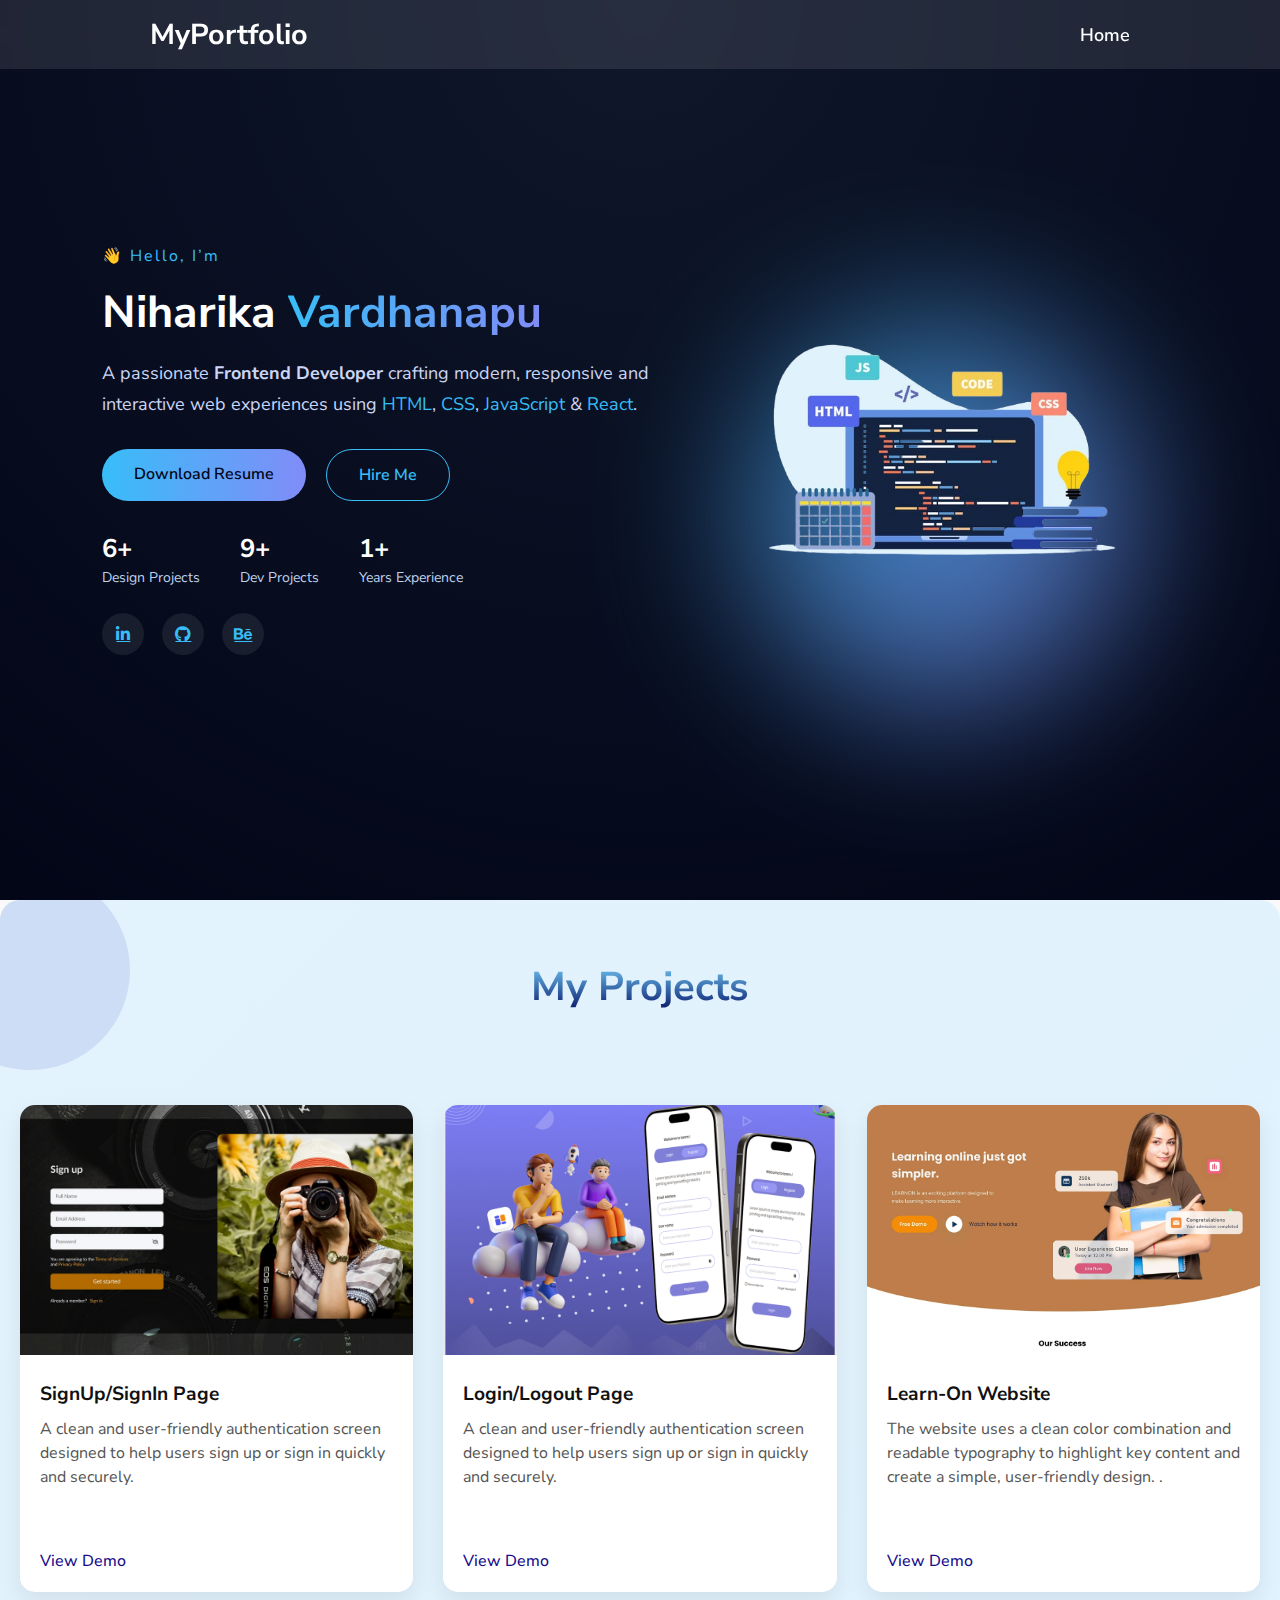
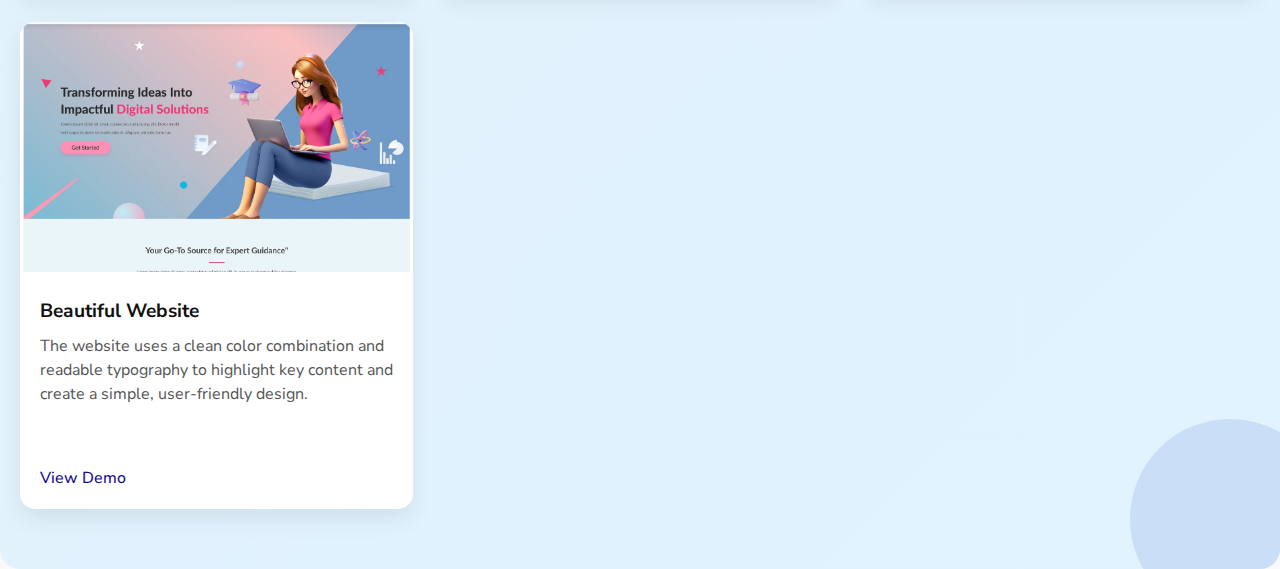
<file: Desgnprjcts.html>
<!doctype html>
<html lang="en">
  <head>
    <meta charset="UTF-8" />
    <meta name="viewport" content="width=device-width, initial-scale=1.0" />


    <!-- Google Fonts -->
    <link rel="preconnect" href="https://fonts.googleapis.com" />
    <link rel="preconnect" href="https://fonts.gstatic.com" crossorigin />
    <link
      href="https://fonts.googleapis.com/css2?family=Berkshire+Swash&family=Dancing+Script:wght@400..700&family=Lobster+Two&family=Montserrat&family=Nunito+Sans&family=Old+Standard+TT&family=Open+Sans&family=Poppins&family=Raleway&family=Roboto&family=Tenor+Sans&display=swap"
      rel="stylesheet"
    />

    <!-- Font Awesome -->
    <link
      rel="stylesheet"
      href="https://cdnjs.cloudflare.com/ajax/libs/font-awesome/6.5.1/css/all.min.css"
    />

    <link rel="stylesheet" href="style.css" />
    <title>Designing Projects</title>
  </head>

  <body>
    <!-- Navbar -->
    <nav class="navbar">
     <div class="logo">
    <a href="index.html">MyPortfolio</a>
  </div>
      <div class="hamburger" id="hamburger">
        &#9776;
        <!-- Hamburger icon -->
      </div>
      <ul class="nav-links" id="nav-links">
        <li><a href="index.html">Home</a></li>
      </ul>
    </nav>

    <!-- Hero Section -->
    <section class="hero">
      <div class="hero-container">
        <div class="hero-text">
          <span class="intro">👋 Hello, I’m</span>
          <h1>Niharika <span>Vardhanapu</span></h1>

          <p>
            A passionate <strong>Frontend Developer</strong> crafting modern,
            responsive and interactive web experiences using <span>HTML</span>,
            <span>CSS</span>, <span>JavaScript</span> & <span>React</span>.
          </p>

          <div class="hero-buttons">
            <a
              href="assets/MyResume.pdf"
              download="Niharik-frntend-Resume"
              class="btn primary"
            >
              Download Resume
            </a>

            <a href="#contact-section" class="btn outline">Hire Me</a>
          </div>

          <div class="hero-stats">
            <div>
              <h3 class="count" data-target="10">0</h3>
              <span>Design Projects</span>
            </div>
            <div>
              <h3 class="count" data-target="15">0</h3>
              <span>Dev Projects</span>
            </div>
            <div>
              <h3 class="count" data-target="2">0</h3>
              <span>Years Experience</span>
            </div>
          </div>

          <div class="hero-socials">
            <a
              href="https://www.linkedin.com/in/niharika-vardhan1002"
              target="_blank"
              ><i class="fab fa-linkedin-in"></i
            ></a>
            <a href="https://github.com/Nncodingworld" target="_blank"
              ><i class="fab fa-github"></i
            ></a>
            <a href="https://www.behance.net/Nndesignworld" target="_blank"
              ><i class="fab fa-behance"></i
            ></a>
          </div>
        </div>

        <div class="hero-visual">
          <div class="blob"></div>
          <img src="assets/heroimg1.png" alt="Profile" />
        </div>
      </div>
    </section>
    <!-- ================= PROJECTS ================= -->
    <section id="projects-section" class="projects-section">
      <h2>My Projects</h2>
      <span>Explore My Work</span>

      <!-- Designing Projects Grid -->
      <div class="project-grid">
        <div class="project-card">
          <img src="assets/sds1.png" alt="Design Project" />
          <div class="project-content">
            <h4>SignUp/SignIn Page</h4>
            <p>
              A clean and user-friendly authentication screen designed to help
              users sign up or sign in quickly and securely.
            </p>
            <div class="tools">
              <span>Figma</span>
              <span>Balsmiq</span>
            </div>
            <a
              href="https://www.behance.net/gallery/225934533/SignUp-page"
              target="_blank"
            >
              View Demo
            </a>
          </div>
        </div>

        <div class="project-card">
          <img src="assets/ds2.png" alt="Design Project" />
          <div class="project-content">
            <h4>Login/Logout Page</h4>
            <p>
              A clean and user-friendly authentication screen designed to help
              users sign up or sign in quickly and securely.
            </p>
            <div class="tools">
              <span>Figma</span>
              <span>Balsmiq</span>
            </div>
            <a
              href="https://www.behance.net/gallery/212711419/login-page"
              target="_blank"
            >
              View Demo
            </a>
          </div>
        </div>

        <div class="project-card">
          <img src="assets/ds3.png" alt="Design Project" />
          <div class="project-content">
            <h4>Learn-On Website</h4>
            <p>
              The website uses a clean color combination and readable typography
              to highlight key content and create a simple, user-friendly
              design. .
            </p>
            <div class="tools">
              <span>Figma</span>
              <span>Balsmiq</span>
            </div>
            <a
              href="https://www.behance.net/gallery/212691843/Educational-Platform"
              target="_blank"
            >
              View Demo
            </a>
          </div>
        </div>

        <div class="project-card">
          <img src="assets/ds4.png" alt="Design Project" />
          <div class="project-content">
            <h4>Beautiful Website</h4>
            <p>
              The website uses a clean color combination and readable typography
              to highlight key content and create a simple, user-friendly
              design.
            </p>
            <div class="tools">
              <span>Figma</span>
              <span>Balsmiq</span>
            </div>
            <a
              href="https://www.behance.net/gallery/212689861/Course-Learning-Platform"
              target="_blank"
            >
              View Demo
            </a>
          </div>
        </div>
      </div>
    </section>
    <script src="script.js"></script>
  </body>
</html>
</file>
<file: style.css>
/* | Element                   | HEX Color |
| ------------------------- | --------- |
| Hero Background           | `#E0F7FA` |
| Primary / Highlight Color | `#007BFF` |
| Text (normal)             | `#333333` |
| Button Text (white)       | `#FFFFFF` | */

* {
  margin: 0;
  padding: 0;
  box-sizing: border-box;
  font-family: "Nunito Sans", sans-serif;

}

/* Body */
body {
  background: #f9f9f9;
  color: #333;
  scroll-behavior: smooth;
}

/* Navbar */
/* Navbar base styles */
.navbar {
    position: fixed;
    top: 0;
    left: 0;
    width: 100%;
    padding: 15px 150px;
    display: flex;
    justify-content: space-between;
    align-items: center;
    background: rgba(255, 255, 255, 0.1); /* initial transparent */
    backdrop-filter: blur(10px);
    color: #fff; /* initial white text */
    z-index: 1000;
    transition: background 0.4s ease, box-shadow 0.4s ease, color 0.4s ease;
}

.navbar.scrolled {
    background: #ffffff;           
    box-shadow: 0 4px 15px rgba(0, 0, 0, 0.1); 
    color: #111;               
}

/* Navbar Logo Styling */
.navbar .logo a {
    font-size: 1.8rem;       
    font-weight: bold;        
    color: #ffffff;        
    text-decoration: none;
    transition: color 0.4s ease, transform 0.3s ease; 
}

.navbar .logo a:hover {
    color: #ffffff;     
    transform: scale(1.05);   
    cursor: pointer;          
}

.navbar ul {
    display: flex;
    list-style: none;
    gap: 30px;
}

.navbar ul li a {
    text-decoration: none;
    font-weight: 600;
    transition: color 0.3s;
    font-size: 18px;
}

/* Text colors for normal & scrolled */
.navbar:not(.scrolled) ul li a,
.navbar:not(.scrolled) .logo {
    color: #fff; 
}

.navbar.scrolled ul li a,
.navbar.scrolled .logo {
    color: #111;
}
.navbar.scrolled .logo a {
  color:#180e8c;
}

.navbar ul li a:hover {
    color: #4cafef;
}

/* Hamburger menu */
.hamburger {
    display: none;
    font-size: 28px;
    cursor: pointer;
}

/* Responsive styles */
@media (max-width: 768px) {
    .navbar {
        padding: 15px 20px;
    }

    .navbar ul {
        position: absolute;
        top: 60px;
        right: 0;
        background: rgba(255, 255, 255, 0.95);
        flex-direction: column;
        width: 200px;
        display: none;
        padding: 20px 0;
        border-radius: 8px;
    }

    .navbar ul li {
        margin: 15px 0;
        text-align: center;
    }

    .hamburger {
        display: block;
    }

    .navbar ul.active {
        display: flex;
    }

    /* Adjust text color in responsive menu for scroll */
    .navbar.scrolled ul {
        background: #fff;
    }

    .navbar:not(.scrolled) ul {
        background: rgba(0, 0, 0, 0.8);
    }
}


/* Hero Section */
.hero {
  min-height: 100vh;
  background: radial-gradient(circle at top, #0f172a, #020617);
  display: flex;
  align-items: center;
  padding: 0 8%;
  overflow: hidden;
}

.hero-container {
  display: grid;
  grid-template-columns: 1.2fr 1fr;
  align-items: center;
  gap: 60px;
}

/* TEXT SIDE */
.hero-text {
  animation: slideUp 1.2s ease forwards;
}

.hero-text .intro {
  color: #38bdf8;
  letter-spacing: 2px;
  font-size: 1rem;
}

.hero-text h1 {
  font-size: 2.8rem;
  margin: 15px 0;
  color: #fff;
}

.hero-text h1 span {
  background: linear-gradient(90deg, #38bdf8, #818cf8);
  -webkit-background-clip: text;
  -webkit-text-fill-color: transparent;
}

.hero-text p {
  color: #cbd5f5;
  max-width: 550px;
  line-height: 1.7;
  font-size: 18px;
}

.hero-text p span {
  color: #38bdf8;
}

/* BUTTONS */
.hero-buttons {
  margin: 30px 0;
  display: flex;
  gap: 20px;
}

.btn {
  padding: 14px 32px;
  border-radius: 30px;
  font-weight: 600;
  text-decoration: none;
  transition: 0.4s;
}

.btn.primary {
  background: linear-gradient(90deg, #38bdf8, #818cf8);
  color: #020617;
}

.btn.primary:hover {
  transform: translateY(-4px);
  box-shadow: 0 10px 30px rgba(56,189,248,0.4);
}

.btn.outline {
  border: 1px solid #38bdf8;
  color: #38bdf8;
}

.btn.outline:hover {
  background: #38bdf8;
  color: #020617;
}

/* STATS */
.hero-stats {
  display: flex;
  gap: 40px;
  margin-top: 20px;
}

.hero-stats h3 {
  color: #fff;
  font-size: 1.6rem;
}

.hero-stats span {
  color: #bed1ec;
  font-size: 0.88rem;
  font-weight: 400;
}

/* SOCIALS */
.hero-socials {
  margin-top: 25px;
  display: flex;
  gap: 18px;
}

.hero-socials a {
  width: 42px;
  height: 42px;
  border-radius: 50%;
  background: rgba(255,255,255,0.08);
  display: flex;
  align-items: center;
  justify-content: center;
  color: #38bdf8;
  transition: 0.4s;
}

.hero-socials a:hover {
  background: #38bdf8;
  color: #020617;
  transform: translateY(-6px);
}

/* VISUAL SIDE */
.hero-visual {
  position: relative;
  display: flex;
  justify-content: center;
}

.hero-visual img {
  width: 400px;
  z-index: 2;
  animation: float 5s ease-in-out infinite;
}

.blob {
  position: absolute;
  width: 380px;
  height: 380px;
  background: linear-gradient(135deg, #38bdf8, #818cf8);
  border-radius: 50%;
  filter: blur(80px);
  opacity: 0.7;
}


/* ANIMATIONS */
@keyframes slideUp {
  from {
    opacity: 0;
    transform: translateY(40px);
  }
  to {
    opacity: 1;
    transform: translateY(0);
  }
}

@keyframes float {
  0%,100% { transform: translateY(0); }
  50% { transform: translateY(-15px); }
}

/* RESPONSIVE */
@media (max-width: 900px) {
  .hero-container {
    grid-template-columns: 1fr;
    text-align: center;
  }

  .hero-buttons,
  .hero-stats,
  .hero-socials {
    justify-content: center;
  }

  .hero-visual {
    margin-top: 50px;
  }
}


/* about me */
/* ===================== BASE ===================== */
.about-section {
  padding: 80px 10%;
  position: relative;
  overflow: hidden;
background: linear-gradient(135deg, #e3f2fc, #e0f3ff);
  border-radius: 20px;
}

/* Floating particle effect */
.about-section::before {
  content: '';
  position: absolute;
  top: -50%;
  left: -50%;
  width: 200%;
  height: 200%;
  background: radial-gradient(circle, rgba(255,255,255,0.05) 1%, transparent 1%) repeat;
  background-size: 50px 50px;
  animation: floatParticles 20s linear infinite;
  z-index: 0;
}

@keyframes floatParticles {
  0% { transform: rotate(0deg); }
  100% { transform: rotate(360deg); }
}

.about-header {
  text-align: center;
  margin-bottom: 50px;
  position: relative;
  z-index: 1;
}

.about-header span {
  color: #212121;
  font-size: 16px;
  text-transform: uppercase;
  letter-spacing: 2px;
}

.about-header h2 {
  font-size: 36px;
  margin-top: 10px;
background: linear-gradient(180deg, #79d7ff, #000a60);
  -webkit-background-clip: text;
  -webkit-text-fill-color: transparent;

}

@keyframes textSlideIn {
  0% { opacity: 0; transform: translateY(-20px); }
  100% { opacity: 1; transform: translateY(0); }
}

.about-content {
  display: flex;
  gap: 50px;
  position: relative;
  z-index: 1;
}

/* Left Side */
/* Left Side */
.about-left {
  position: relative;
  width: 400px;
  height: 400px;
  display: flex;
  justify-content: center;
  align-items: center;
  overflow: visible;
}

/* Big circle in background */
.big-circle {
  position: absolute;
  width: 300px;
  height: 300px;
  background: linear-gradient(135deg, #6eafff, #070349);
  border-radius: 50%;
  z-index: 1;
  filter: blur(50px); /* soft glow */
  animation: floatBig 8s ease-in-out infinite alternate;
}

/* Small circles */
.small-circle {
  position: absolute;
  width: 80px;
  height: 80px;
  background: linear-gradient(135deg, #247ffe, #0c99fe);
  border-radius: 50%;
  z-index: 1;
  filter: blur(30px);
}

/* Different positions for small circles */
.small1 {
  top: 30px;
  left: 50px;
  animation: floatSmall1 6s ease-in-out infinite alternate;
}

.small2 {
  bottom: 40px;
  right: 60px;
  animation: floatSmall2 7s ease-in-out infinite alternate;
}

/* Main image */
.about-left img {
  position: relative;
  z-index: 2; /* on top of circles */
  width: 330px;
  border-radius: 20px;
  box-shadow: 0 15px 30px rgba(0,0,0,0.1);
  transition: transform 0.5s ease;
}

.about-left:hover img {
  transform: scale(1.05) rotate(-2deg);
}

/* Animations for floating effect */
@keyframes floatBig {
  0% { transform: translateY(0px); }
  50% { transform: translateY(-20px); }
  100% { transform: translateY(0px); }
}

@keyframes floatSmall1 {
  0% { transform: translate(0,0); }
  50% { transform: translate(10px,-10px); }
  100% { transform: translate(0,0); }
}

@keyframes floatSmall2 {
  0% { transform: translate(0,0); }
  50% { transform: translate(-10px,15px); }
  100% { transform: translate(0,0); }
}



/* Right Side */
.about-right {
  flex: 0 0 60%; /* slightly smaller to balance bigger left image */
  display: flex;
  flex-direction: column;
  justify-content: center;
  gap: 25px; /* space between boxes and text */
}

.about-boxes {
  display: flex;
  gap: 20px;
  margin-bottom: 20px;
  flex-wrap: wrap; /* boxes will wrap on smaller screens */
}

.about-box {
  flex: 1 1 45%; /* allows two boxes per row but shrink if needed */
  min-width: 200px;
  border: 2px solid #5467e1;
  border-radius: 20px;
  padding: 30px;
  text-align: center;
  background: linear-gradient(135deg, rgba(255,255,255,0.85), rgba(255,255,255,0.7));
  box-shadow: 0 15px 40px rgba(0,0,0,0.1);
  transition: transform 0.5s ease, box-shadow 0.5s ease, background 0.5s ease;
}

.about-box:hover {
  transform: translateY(-10px);
  box-shadow: 0 25px 50px rgba(0,0,0,0.2);
  background: linear-gradient(135deg, rgba(255,255,255,1), rgba(245,245,245,0.9));
}

.about-box img {
  width: 70px; 
  margin-bottom: 15px;
  transition: transform 0.5s ease;
}

.about-box:hover img {
  transform: rotate(20deg) scale(1.2);
}

.about-box h3 {
  font-size: 22px;
  margin-bottom: 5px;
  color: #333;
}

.about-box p {
  font-size: 18px;
  color: #277bbc;
  font-weight: 600;
}

.about-text {
  font-size: 17px;
  line-height: 1.6;
  color: #252525;
  animation: fadeInUp 1s ease forwards;
  background: rgba(255,255,255,0.7);
  padding: 20px;
  border-radius: 15px;
  box-shadow: 0 10px 30px rgba(0,0,0,0.05);
}

@keyframes fadeInUp {
  0% { opacity: 0; transform: translateY(20px); }
  100% { opacity: 1; transform: translateY(0); }
}

/* 🔁 Responsive Design */
@media (max-width: 992px) {
  .about-content {
    flex-direction: column;
  }

  .about-left,
  .about-right {
    flex: 100%;
  }

  .about-left {
    margin-bottom: 30px;
  }
}

@media (max-width: 576px) {
  .about-boxes {
    flex-direction: column;
  }

  .about-header h2 {
    font-size: 28px;
  }
}


/* skills */
/* ===================== BASE ===================== */
section.skills-section {
    padding: 60px 20px;
    max-width: 1440px;
    margin: auto;
    position: relative;
    overflow: hidden;
    background: linear-gradient(135deg, #e3f2fc, #e0f3ff);
    border-radius: 20px;
}

/* Floating diagonal stripes effect */
section.skills-section::before {
    content: '';
    position: absolute;
    top: -50%;
    left: -50%;
    width: 200%;
    height: 200%;
    background: repeating-linear-gradient(
        45deg,
        rgba(255,255,255,0.05),
        rgba(255,255,255,0.05) 10px,
        transparent 10px,
        transparent 20px
    );
    animation: floatStripes 30s linear infinite;
    z-index: 0;
}

@keyframes floatStripes {
    0% { transform: rotate(0deg); }
    100% { transform: rotate(360deg); }
}

/* Heading */
.skills-section h2 {
    font-size: 2.5rem;
    text-align: center;
    margin-bottom: 10px;
background: linear-gradient(180deg, #79d7ff, #000a60);
  -webkit-background-clip: text;
  -webkit-text-fill-color: transparent;
 animation: fadeInDown 1s ease forwards;
    position: relative;
    z-index: 1;
}

.skills-section span {
    display: block;
    text-align: center;
    font-size: 1.2rem;
    color: #000000;
    margin-bottom: 50px;
    position: relative;
    z-index: 1;
    opacity: 0;
    animation: fadeInUp 1s ease 0.3s forwards;
}

@keyframes fadeInDown {
    0% { opacity: 0; transform: translateY(-20px); }
    100% { opacity: 1; transform: translateY(0); }
}

@keyframes fadeInUp {
    0% { opacity: 0; transform: translateY(20px); }
    100% { opacity: 1; transform: translateY(0); }
}

/* Grid Layout */
.skills-container {
    display: grid;
    grid-template-columns: 2fr 1fr;
    gap: 40px;
    align-items: flex-start;
    position: relative;
    z-index: 1;
}

/* Skills Column */
.skills-column h3 {
    font-size: 1.5rem;
    margin-bottom: 15px;
    color: #222;
    border-bottom: 2px solid #243aff;
    display: inline-block;
    padding-bottom: 5px;
    position: relative;
    transition: color 0.3s;
}

.skills-column h3::after {
    content: '';
    position: absolute;
    left: 0;
    bottom: -2px;
    width: 0;
    height: 2px;
    background: #6a11cb;
    transition: 0.3s;
}

.skills-column h3:hover::after {
    width: 100%;
}

.skills-list {
    list-style: none;
    margin-bottom: 30px;
    display: flex;
    flex-wrap: wrap;
    gap: 10px;
}

.skills-list li {
    background: linear-gradient(135deg, #59c7f6, #000a60);
    color: #fff;
    padding: 10px 15px;
    border-radius: 8px;
    font-size: 0.95rem;
    transition: transform 0.3s ease, box-shadow 0.3s ease;
    cursor: default;
}

.skills-list li:hover {
    transform: translateY(-5px) scale(1.05);
    box-shadow: 0 10px 20px rgba(0,0,0,0.15);
}

/* Certifications Column */
.certifications-column h3 {
    font-size: 1.5rem;
    margin-bottom: 15px;
    color: #222;
    border-bottom: 2px solid #000a60;
    display: inline-block;
    padding-bottom: 5px;
    position: relative;
    transition: color 0.3s;
}

.certifications-column h3::after {
    content: '';
    position: absolute;
    left: 0;
    bottom: -2px;
    width: 0;
    height: 2px;
    background: #6a11cb;
    transition: 0.3s;
}

.certifications-column h3:hover::after {
    width: 100%;
}

.certification {
    background: #fff;
    border-left: 4px solid #4cafef;
    padding: 15px 20px;
    margin-bottom: 20px;
    border-radius: 10px;
    box-shadow: 0 8px 15px rgba(0,0,0,0.07);
    transition: transform 0.3s ease, box-shadow 0.3s ease;
    opacity: 0;
    transform: translateY(20px);
    animation: fadeInUp 0.8s ease forwards;
    animation-delay: 0.2s;
}

.certification:nth-child(2) {
    animation-delay: 0.4s;
}

.certification:nth-child(3) {
    animation-delay: 0.6s;
}

.certification:hover {
    transform: translateY(-5px);
    box-shadow: 0 15px 30px rgba(0,0,0,0.15);
}

.certification h4 {
    font-size: 1.1rem;
    margin-bottom: 5px;
    color: #111;
}

.certification p {
    font-size: 1.1rem;
    color: #555;
    line-height: 26px;
}

/* Responsive */
@media (max-width: 900px) {
    .skills-container {
        grid-template-columns: 1fr;
    }

    .skills-column, .certifications-column {
        width: 100%;
    }
}

@media (max-width: 500px) {
    .skills-section h2 {
        font-size: 2rem;
    }

    .skills-section span {
        font-size: 1rem;
    }

    .skills-list li {
        font-size: 0.85rem;
        padding: 8px 12px;
    }

    .certification h4 {
        font-size: 1rem;
    }

    .certification p {
        font-size: 0.85rem;
    }
}

    /* projects */
/* ===================== BASE ===================== */
section.projects-section {
    padding: 60px 20px;
    max-width: 1440px;
    margin: auto;
    position: relative;
    overflow: hidden;
    background: linear-gradient(135deg, #e3f2fc, #e0f3ff);
    border-radius: 20px;
}

/* Floating abstract shapes */
section.projects-section::before {
    content: '';
    position: absolute;
    width: 200px;
    height: 200px;
    background: rgba(7, 44, 189, 0.1);
    border-radius: 50%;
    top: -30px;
    left: -70px;
    animation: floatCircle1 25s linear infinite;
    z-index: 0;
}

section.projects-section::after {
    content: '';
    position: absolute;
    width: 200px;
    height: 200px;
    background: rgba(7, 44, 189, 0.1);
    border-radius: 50%;
    bottom: -50px;
    right: -50px;
    animation: floatCircle2 30s linear infinite;
    z-index: 0;
}

@keyframes floatCircle1 {
    0% { transform: translate(0,0) rotate(0deg); }
    50% { transform: translate(50px,50px) rotate(180deg); }
    100% { transform: translate(0,0) rotate(360deg); }
}

@keyframes floatCircle2 {
    0% { transform: translate(0,0) rotate(0deg); }
    50% { transform: translate(-30px,40px) rotate(180deg); }
    100% { transform: translate(0,0) rotate(360deg); }
}

/* Headings */
.projects-section h2 {
    font-size: 2.5rem;
    text-align: center;
    margin-bottom: 10px;
    background: linear-gradient(180deg, #79d7ff, #000a60);
  -webkit-background-clip: text;
  -webkit-text-fill-color: transparent;
    animation: fadeInDown 1s ease forwards;
    position: relative;
    z-index: 1;
}

.projects-section span {
    display: block;
    text-align: center;
    font-size: 1.4rem;
    color: #555;
    margin-bottom: 50px;
    position: relative;
    z-index: 1;
    opacity: 0;
    animation: fadeInUp 1s ease 0.3s forwards;
}

/* Tabs for categories */
.tabs {
    display: flex;
    justify-content: center;
    margin-bottom: 30px;
    flex-wrap: wrap;
    position: relative;
    z-index: 1;
}

.tabs button {
    background-color: #eef5fc;
    border: none;
    padding: 10px 20px;
    margin: 5px;
    cursor: pointer;
    border-radius: 25px;
    font-size: 1rem;
    color: #333;
    transition: 0.3s;
    box-shadow: 0 5px 15px rgba(0,0,0,0.05);
}

.tabs button.active,
.tabs button:hover {
     background: linear-gradient(90deg, #38bdf8, #818cf8);
  color: #020617;
    color: #fff;
    transform: translateY(-3px);
    box-shadow: 0 10px 20px rgba(0,0,0,0.15);
}

/* Grid Layout for Projects */
.project-grid {
    display: grid;
    grid-template-columns: repeat(3, 1fr);
    gap: 30px;
    position: relative;
    z-index: 1;
}
.see-more-floating {
    text-align: right;
    margin-bottom: 20px;
}

.see-more-floating .see-more-link {
    font-size: 1rem;
    color: #122186;
    text-decoration: underline;
    font-weight: 500;
    transition: color 0.3s, transform 0.3s;
    display: inline-block;
}

.see-more-floating .see-more-link:hover {
    color: #130bba;
    transform: translateX(3px);
}

@media (max-width: 600px) {
    .see-more-floating {
        text-align: left;
    }
}

/* Project Card */
.project-card {
    background-color: #fff;
    border-radius: 15px;
    box-shadow: 0 10px 25px rgba(0,0,0,0.08);
    overflow: hidden;
    transition: transform 0.4s ease, box-shadow 0.4s ease;
    position: relative;
}

.project-card:hover {
    transform: translateY(-10px) scale(1.02);
    box-shadow: 0 20px 40px rgba(0,0,0,0.15);
}

.project-card img {
    width: 100%;
    height: 250px;
    object-fit: cover;
    transition: transform 0.5s ease;
}

.project-card:hover img {
    transform: scale(1.05) rotate(1deg);
}

.project-card .project-content {
    padding: 20px;
}

.project-card .project-content h4 {
    font-size: 1.2rem;
    margin-bottom: 10px;
    color: #111;
    transition: color 0.3s;
}

.project-card .project-content h4:hover {
    color: #0b238e;
}

.project-card .project-content p {
    font-size: 1rem;
    margin-bottom: 10px;
    color: #555;
    line-height: 1.5;
}

/* Tools badges */
.project-card .project-content .tools {
    display: flex;
    flex-wrap: wrap;
    gap: 8px;
    margin-bottom: 8px;
}

.project-card .project-content .tools span {
      background: linear-gradient(135deg, #59c7f6, #000a60);
    color: #fff;
    padding: 5px 12px;
    border-radius: 20px;
    font-size: 0.8rem;
    transition: transform 0.3s ease, box-shadow 0.3s ease;
    margin-bottom:15px !important;
}

.project-card .project-content .tools span:hover {
    transform: translateY(-3px);
    box-shadow: 0 5px 15px rgba(0,0,0,0.2);
}

/* Demo link */
.project-card .project-content a {
    text-decoration: none;
    color: #180e8c;
    font-weight: 500;
    transition: 0.3s;
}

.project-card .project-content a:hover {
    color: #1613cb;
    text-decoration: underline;
}

/* Responsive Layout */
@media (max-width: 900px) {
    .project-grid {
        grid-template-columns: repeat(2, 1fr);
    }
}

@media (max-width: 600px) {
    .project-grid {
        grid-template-columns: 1fr;
    }

    .projects-section h2 {
        font-size: 2rem;
    }

    .projects-section span {
        font-size: 1rem;
    }

    .tabs button {
        padding: 8px 15px;
        font-size: 0.9rem;
    }

    .project-card .project-content h4 {
        font-size: 1rem;
    }

    .project-card .project-content p,
    .project-card .project-content .tools span {
        font-size: 0.75rem;
        padding: 3px 8px;
    }
}

/* Animations */
@keyframes fadeInDown {
    0% { opacity: 0; transform: translateY(-20px); }
    100% { opacity: 1; transform: translateY(0); }
}

@keyframes fadeInUp {
    0% { opacity: 0; transform: translateY(20px); }
    100% { opacity: 1; transform: translateY(0); }
}
/* Projects Section - Mobile Responsive Enhancements */
@media (max-width: 768px) {
    section.projects-section {
        padding: 50px 15px;
        border-radius: 15px;
    }

    /* Floating shapes smaller and repositioned */
    section.projects-section::before {
        width: 150px;
        height: 150px;
        top: -30px;
        left: -30px;
    }

    section.projects-section::after {
        width: 120px;
        height: 120px;
        bottom: -30px;
        right: -30px;
    }

    /* Tabs wrap nicely */
    .tabs {
        flex-direction: column;
        gap: 10px;
    }

    /* Project Grid stacks vertically */
    .project-grid {
        grid-template-columns: 1fr !important;
        gap: 20px;
    }

    /* See More Links align center on mobile */
    .see-more-floating {
        text-align: center;
        margin-bottom: 15px;
    }

    /* Project Card adjustments */
    .project-card img {
        height: 200px;
    }

    .project-card .project-content {
        padding: 15px;
    }

    .project-card .project-content h4 {
        font-size: 1rem;
    }

    .project-card .project-content p {
        font-size: 0.85rem;
    }

    .project-card .project-content .tools span {
        font-size: 0.7rem;
        padding: 3px 6px;
        margin-bottom: 10px !important;
    }

    .project-card .project-content a {
        font-size: 0.85rem;
    }
}

/* Extra small screens */
@media (max-width: 480px) {
    section.projects-section h2 {
        font-size: 1.8rem;
    }

    section.projects-section span {
        font-size: 0.9rem;
    }

    .tabs button {
        font-size: 0.85rem;
        padding: 6px 12px;
    }

    .project-card img {
        height: 180px;
    }

    .project-card .project-content h4 {
        font-size: 0.95rem;
    }

    .project-card .project-content p {
        font-size: 0.8rem;
    }
}

/* contact */
/* ===================== Contact Section ===================== */
section.contact-section {
  padding: 60px 20px;
  max-width: 1440px;
  margin: auto;
  position: relative;
  overflow: hidden;
  background: linear-gradient(135deg, #e3f2fc, #e0f3ff);
  border-radius: 20px;
}

/* Floating shapes */
section.contact-section::before {
  content: '';
  position: absolute;
  width: 200px;
  height: 200px;
  background: rgba(2, 65, 255, 0.1);
  border-radius: 50%;
  top: -60px;
  left: -60px;
  animation: floatCircle1 25s linear infinite;
  z-index: 0;
}

section.contact-section::after {
  content: '';
  position: absolute;
  width: 200px;
  height: 200px;
  background:  rgba(2, 65, 255, 0.1);
  border-radius: 50%;
  bottom: -50px;
  right: -50px;
  animation: floatCircle2 30s linear infinite;
  z-index: 0;
}

/* Heading */
.contact-section h2 {
  font-size: 2.5rem;
  text-align: center;
  margin-bottom: 10px;
 background: linear-gradient(180deg, #79d7ff, #000a60);
  -webkit-background-clip: text;
  -webkit-text-fill-color: transparent;
  animation: fadeInDown 1s ease forwards;
  position: relative;
  z-index: 1;
}

.contact-section span {
  display: block;
  text-align: center;
  font-size: 1.2rem;
  color: #555;
  margin-bottom: 50px;
  position: relative;
  z-index: 1;
  opacity: 0;
  animation: fadeInUp 1s ease 0.3s forwards;
}

/* Layout */
.contact-container {
  display: flex;
  gap: 40px;
  flex-wrap: wrap;
  position: relative;
  z-index: 1;
}

/* Contact Form */
.contact-form {
  flex: 1;
  min-width: 300px;
  background: #fff;
  padding: 25px 30px;
  border-radius: 15px;
  box-shadow: 0 10px 25px rgba(0,0,0,0.08);
}

.contact-form .form-group {
  margin-bottom: 20px;
  position: relative;
}

.contact-form input,
.contact-form textarea {
  width: 100%;
  padding: 12px 15px;
  border-radius: 10px;
  border: 2px solid #ddd;
  font-size: 1rem;
  transition: all 0.3s ease;
}

.contact-form input:focus,
.contact-form textarea:focus {
  border-color: #6a11cb;
  box-shadow: 0 5px 15px rgba(106,17,203,0.2);
  outline: none;
}

.contact-form button {
  padding: 12px 25px;
  border: none;
  border-radius: 50px;
  background: linear-gradient(135deg, #59c7f6, #000a60);
  color: #fff;
  font-size: 1rem;
  cursor: pointer;
  transition: all 0.3s ease;
}

.contact-form button:hover {
  transform: translateY(-3px) scale(1.05);
  box-shadow: 0 10px 20px rgba(0,0,0,0.15);
}

/* Contact Info */
.contact-info {
  flex: 1;
  min-width: 250px;
  display: flex;
  flex-direction: column;
  gap: 20px;
}

.contact-info .info-item h4 {
  font-size: 1.1rem;
  color: #111;
  margin-bottom: 5px;
}

/* Animations */
@keyframes fadeInDown {
  0% { opacity: 0; transform: translateY(-20px); }
  100% { opacity: 1; transform: translateY(0); }
}

@keyframes fadeInUp {
  0% { opacity: 0; transform: translateY(20px); }
  100% { opacity: 1; transform: translateY(0); }
}

@keyframes floatCircle1 {
  0% { transform: translate(0,0) rotate(0deg); }
  50% { transform: translate(50px,50px) rotate(180deg); }
  100% { transform: translate(0,0) rotate(360deg); }
}

@keyframes floatCircle2 {
  0% { transform: translate(0,0) rotate(0deg); }
  50% { transform: translate(-30px,40px) rotate(180deg); }
  100% { transform: translate(0,0) rotate(360deg); }
}

/* Responsive */
@media (max-width: 900px) {
  .contact-container {
    flex-direction: column;
  }
}

@media (max-width: 768px) {
  .hero {
    padding-top: 80px; /* slightly smaller navbar on mobile */
  }
}


.email-text {
  font-size: 18px !important;
  color: #0b066e!important;
  margin-bottom: 8px;
  word-break: break-all;
}

.copy-btn {
  padding: 8px 16px;
  font-size: 14px;
  border: none;
  border-radius: 20px;
  background: linear-gradient(135deg, #59c7f6, #000a60);
  color: #fff;
  cursor: pointer;
  transition: all 0.3s ease;
  font-weight:600 ;
}

.copy-btn:hover {
  background: #0056b3;
  transform: translateY(-2px);
}

.copy-btn:active {
  transform: scale(0.96);
}


.email-text-container {
  display: none; /* hidden initially */
  position: absolute;
  left: 30%; /* align with Hire Me button */
bottom: 90%; /* below the button */
  transform: translateY(0);
  color: #e9e6e6;
  font-weight: bold;
  cursor: default;
  align-items: center;
  gap: 10px; 
  background:transparent;
  padding: 8px 12px;
  border-radius: 5px;
  z-index: 1000;
}

.email-text-container button {
  padding: 2px 6px;
  font-size: 14px;
  cursor: pointer;
  background: none;
  color: #e9e6e6;
  border: 1px solid #e9e6e6;
  border-radius: 4px;
}

.close-email {
  cursor: pointer;
  font-weight: bold;
  font-size: 18px;
  color: #e9e6e6;
  user-select: none;
}
</file>
